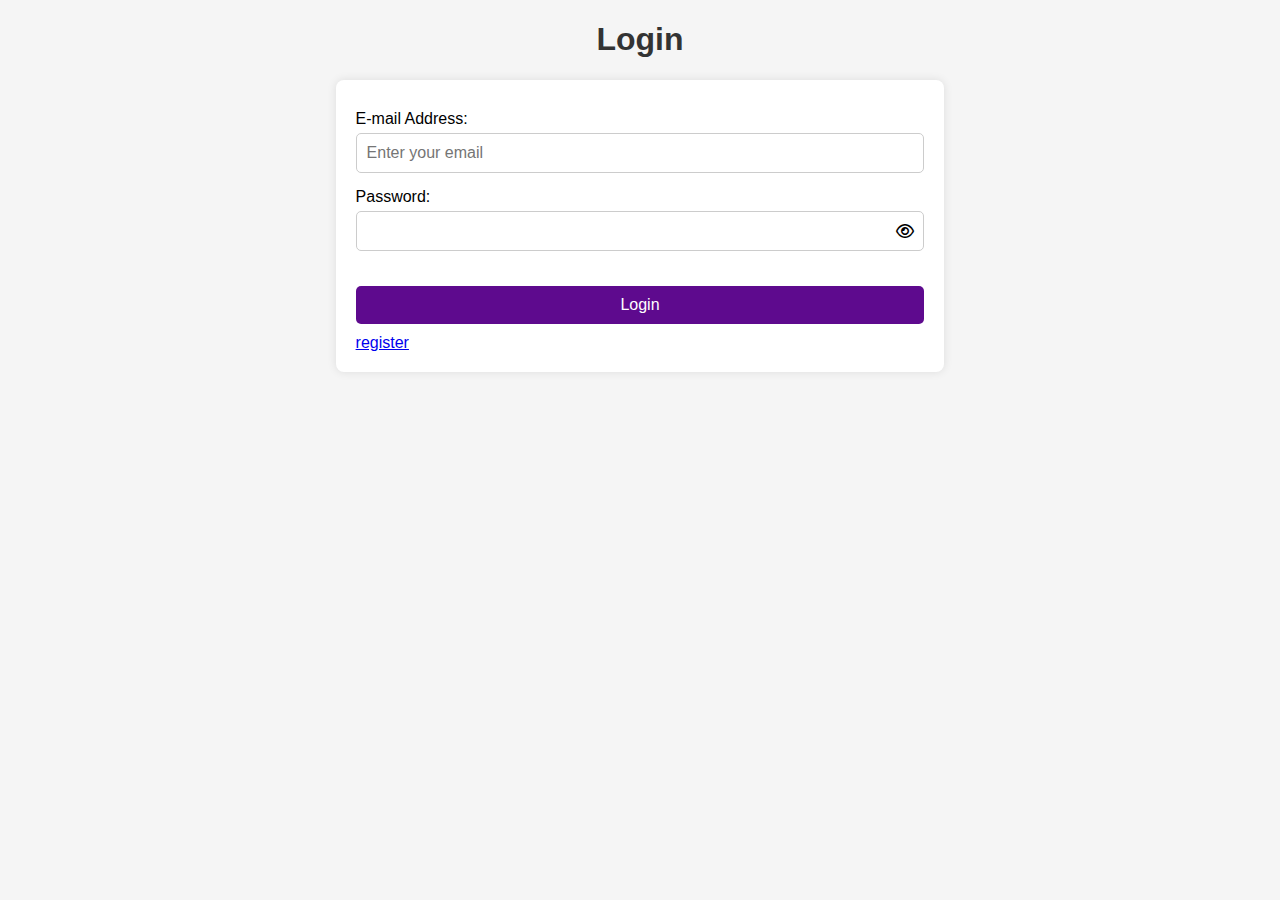
<file: admin/index.html>
<!DOCTYPE html>
<html lang="en">
  <head>
    <meta charset="UTF-8" />
    <meta name="viewport" content="width=device-width, initial-scale=1.0" />
    <title>Document</title>
    <link rel="stylesheet" href="assets/css/style.css" />
  </head>
  <body>
    <div class="crud">
      <div class="head">
        <h2>crud</h2>
        <p>prouduct management system</p>
      </div>

      <div class="inputs">
        <input type="text" id="pro_Name" placeholder="Name" />

        <div class="price">
          <input
            onkeyup="getTotal()"
            type="number"
            id="price"
            placeholder="price"
          />

          <input
            onkeyup="getTotal()"
            type="number"
            id="stock_quntity"
            placeholder="stock_quntity"
          />
        </div>
        <input type="file" name="image" id="image" />
        <input
          onkeyup="getTotal()"
          type="text"
          id="description"
          placeholder="description"
        />
        <!-- <input type="number" id="count" placeholder="count">-->
        <input type="text" id="category" placeholder="category" />
        <button id="submit">Create</button>
        <button id="logout">Logout</button>
      </div>

      <div class="outputs">
        <div class="searchBlock">
          <input onkeyup="searchData(this.value)" type="text" id="search" placeholder="search" />
          <div class="btnSearch">
            <button  onclick="getSearhMood(this.id)"  id="searchTitle">Search By Title</button>
            <button onclick=" getSearhMood(this.id)" id="searchCategory">Search By Category</button>
          </div>
          <div id="deleteAll">

          </div>
          <table>
            <tr>
              <th>id</th>
              <th>Name</th>
              <th>Price</th>
              <th>Stock Quantity</th>
              <th>Image</th>
              <th>Description</th>
              <th>Category</th>
              <th>To Do Action</th>
            
            </tr>
            <tbody id="tbody">
            
            </tbody>
          </table>
        </div>
      </div>
    </div>
    <script src="assets/js/isAdmin.js"></script>
    <script src="assets/js/main.js"></script>
  </body>
</html>
</file>
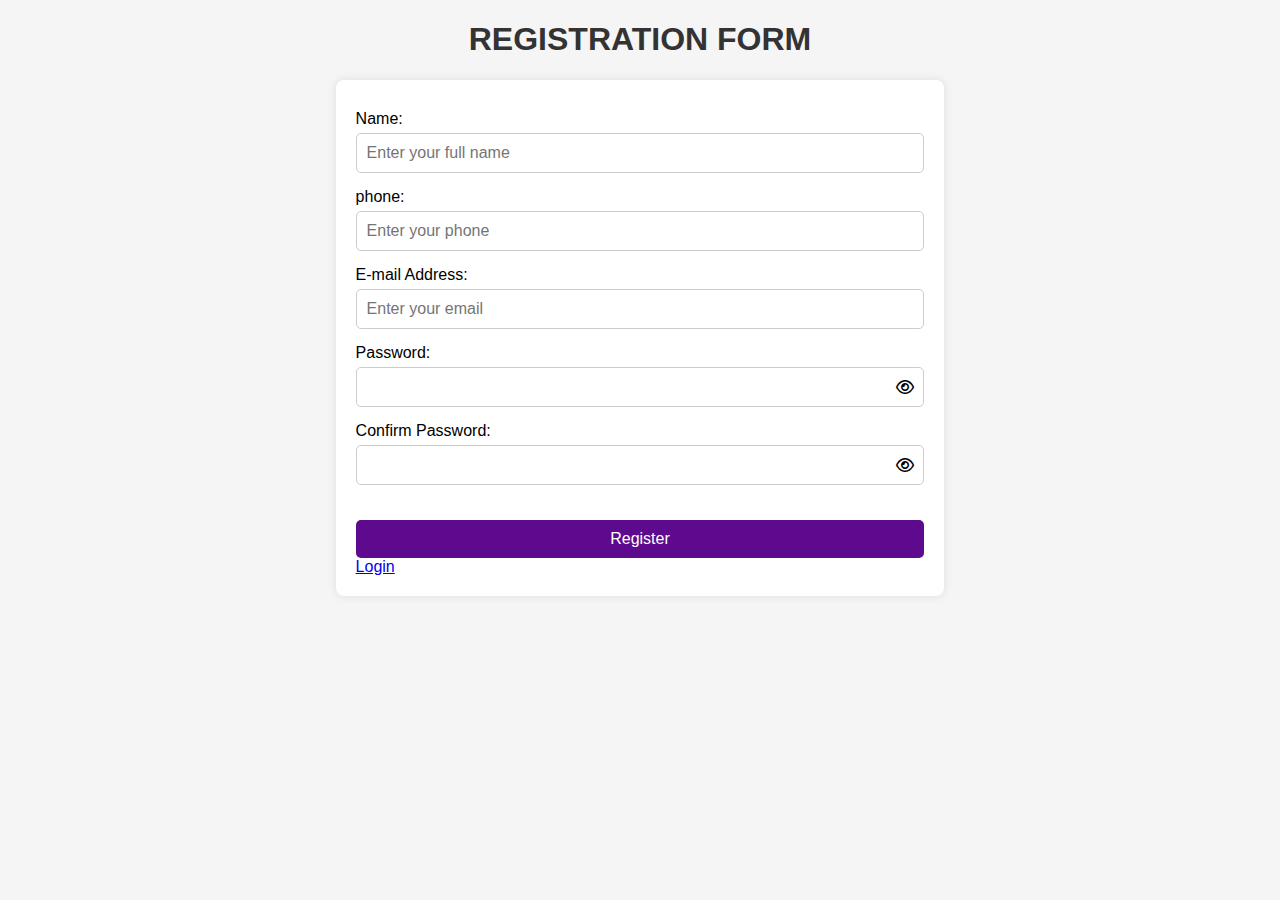
<file: form.html>
<!DOCTYPE html>
<html lang="en">
<head>
    <meta charset="UTF-8">
    <meta name="viewport" content="width=device-width, initial-scale=1.0" />
    <title>Register</title>
    <link rel="stylesheet" href="assets/css/all.css">
    <link rel="stylesheet" href="assets/css/styles.css">
</head>
<body>
    <h1>REGISTRATION FORM</h1>
    <div class="form">
    <form name="RegForm" action="login.html" method="post">
        <div class="form-group">
            <label for="name">Name:</label>
            <input type="text" id="name" name="username" 
                placeholder="Enter your full name" />
            <span id="username-error" class="error-message"></span>
        </div>

        <div class="form-group">
            <label for="address">phone:</label>
            <input type="text" id="phone" name="phone" 
                placeholder="Enter your phone" />
            <span id="phone-error" class="error-message"></span>
        </div>

        <div class="form-group">
            <label for="email">E-mail Address:</label>
            <input type="text" id="email" name="email" 
                placeholder="Enter your email" />
            <span id="email-error" class="error-message"></span>
        </div>

        <div class="form-group">
            <label for="password">Password:</label>
            <input type="password" id="password" name="password" />
            <i class="fa-regular fa-eye showPass hidingPass"></i>
        </div>
        <span id="password-error" class="error-message"></span>

        <div class="form-group">
            <label for="password">Confirm Password:</label>
            <input type="password" id="conf-password" name="conf-password" />
            <i class="fa-regular fa-eye showPass hidingPass"></i>
        </div>
        <span id="confPass-error" class="error-message"></span>
        <div class="form-group sent">
            <input type="submit"  id="save" value="Register" name="Submit">
        </div>
        <a href="login.html">Login</a>
    </form>
</div>
    <script src="assets/js/main.js"></script>
    <script src="assets/js/validation.js"></script>
    <script src="assets/js/form.js"></script>
</body>

</html>
</file>
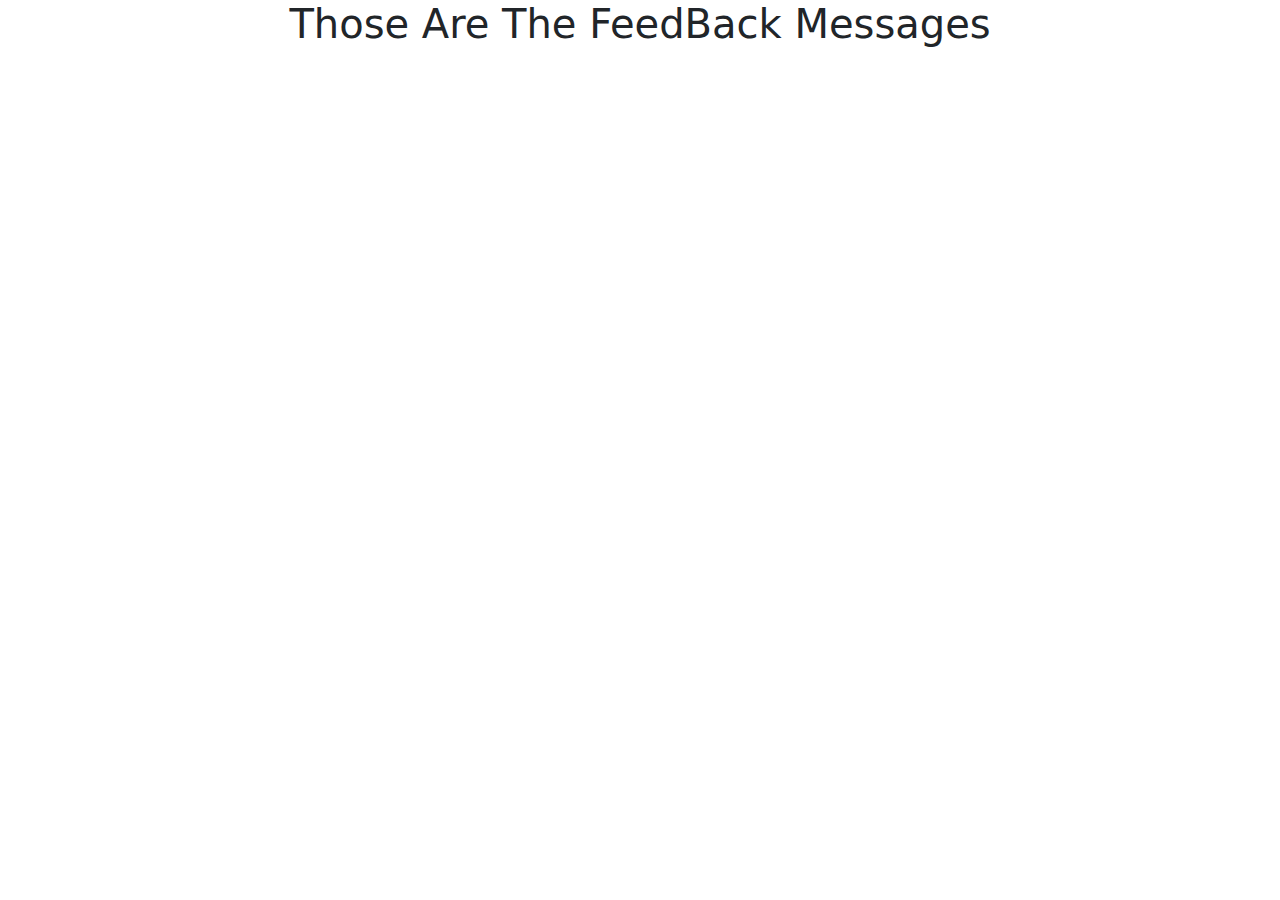
<file: formreview.html>
<!DOCTYPE html>
<html lang="en">

<head>
    <meta charset="UTF-8">
    <meta name="viewport" content="width=device-width, initial-scale=1.0">
    <title>Display Feedback Messages</title>
    <link href="https://cdn.jsdelivr.net/npm/bootstrap@5.3.0-alpha1/dist/css/bootstrap.min.css" rel="stylesheet">

    <style>
        .center-container {
          display: flex; 
          justify-content: center;
          align-items: center; 
          min-height: 100vh; 
          background-color: #f4f4f4; 
        }
    
        .content {
          text-align: center;
          width: 100%; 
          max-width: 1200px;
          padding: 20px; 
          background-color: #fff;
          border-radius: 8px;
          box-shadow: 0 4px 6px rgba(0, 0, 0, 0.1); 
        }
    
        .card {
          width: 100%; 
          margin-bottom: 10px; 
        }
    
        h2 {
          margin-bottom: 20px;
          font-size: 24px;
          color: #333;
        }
      </style>
</head>

<body>
    <div class="container">
        <h1 class="text-center mb-4">Those Are The FeedBack Messages</h1>
        <div id="messages-container" class="ms-5">
        </div>
    </div>
    <script>
        let feedbackMessages = JSON.parse(localStorage.getItem("feedbackMessages")) || [];
        let messagesContainer = document.getElementById("messages-container");
      
        feedbackMessages.forEach((message, index) => {

            let messageElement = document.createElement("div");
          messageElement.classList.add("col-md-6", "col-lg-4");
      
          messageElement.innerHTML = `
            <div class="card shadow-sm">
              <div class="card-body">
                <h5 class="card-title">Message ${index + 1}</h5>
                <p class="card-text">${message}</p>
              </div>
            </div>
          `;
      
          messagesContainer.appendChild(messageElement);
        });
      </script>
    <!-- <script>
        let feedbackMessages = JSON.parse(localStorage.getItem("feedbackMessages"));
        let messagesContainer = document.getElementById("messages-container");
        feedbackMessages.forEach((message, index) => {
            let messageElement = document.createElement("div");
            messageElement.textContent = ` Message ${index + 1} ${message} `;
            messagesContainer.appendChild(messageElement);
        });
    </script> -->
</body>

</html>
</file>
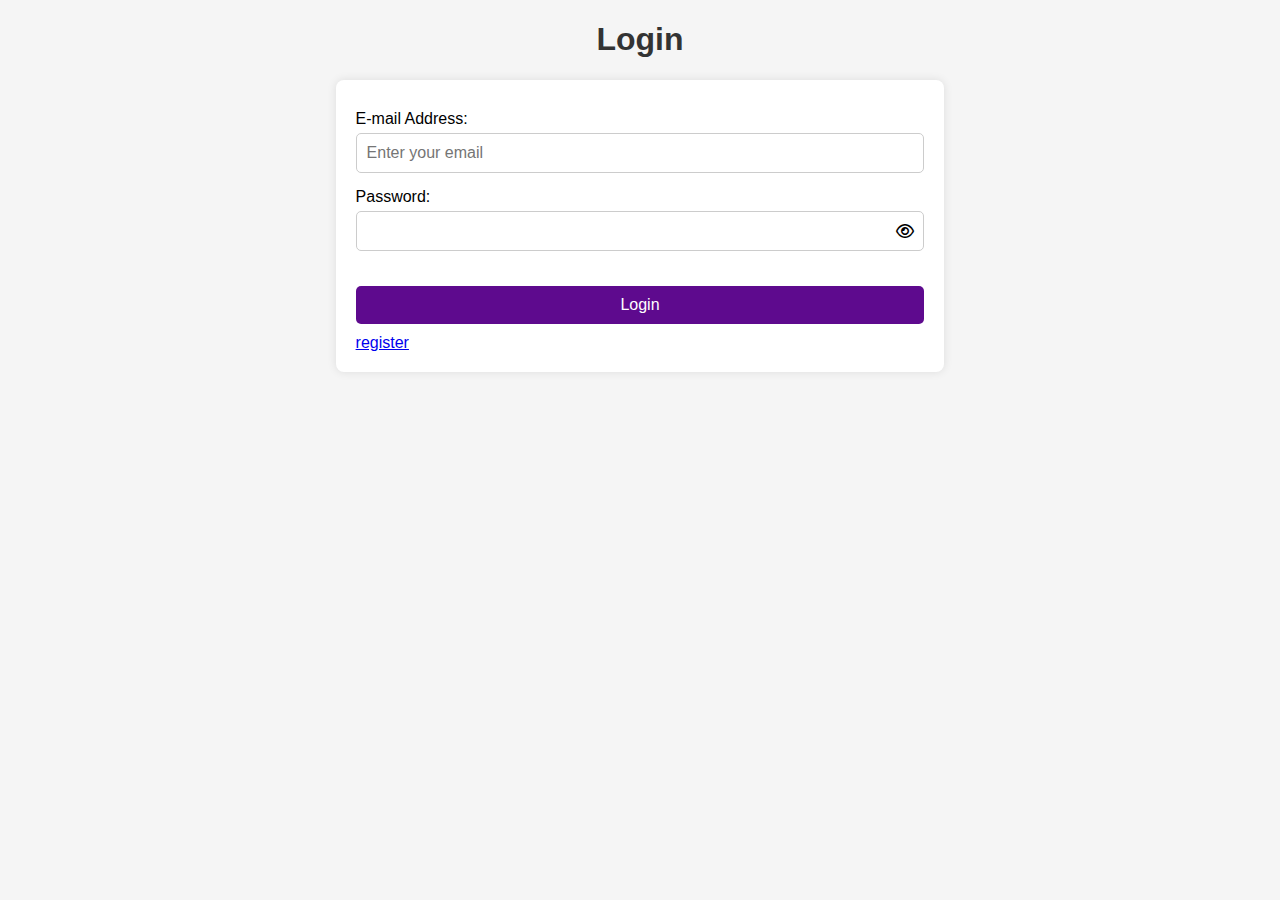
<file: login.html>
<!DOCTYPE html>
<html lang="en">
<head>
    <meta charset="UTF-8">
    <meta name="viewport" content="width=device-width, initial-scale=1.0" />
    <title>Register</title>
    <link rel="stylesheet" href="assets/css/all.css">
    <link rel="stylesheet" href="assets/css/styles.css">
</head>
<body>
    <h1>Login</h1>
    <div class="form">
    <form name="RegForm" action="" method="post">
        <div class="form-group">
            <label for="email">E-mail Address:</label>
            <input type="text" id="email" name="email" 
                placeholder="Enter your email" />
            <span id="email-error" class="error-message"></span>
        </div>

        <div class="form-group">
            <label for="password">Password:</label>
            <input type="password" id="password" name="password" />
            <i class="fa-regular fa-eye showPass hidingPass"></i>
        </div>
        <div class="form-group sent">
            <input type="submit"  id="save" value="Login" name="Submit">
        </div>
        <div class="form-group sent">
           <a href="form.html">register</a>
        </div>
    </form>
</div>
    <script src="assets/js/main.js"></script>
    <script src="assets/js/validation.js"></script>
    <script src="assets/js/login.js"></script>
</body>
</html>
</file>
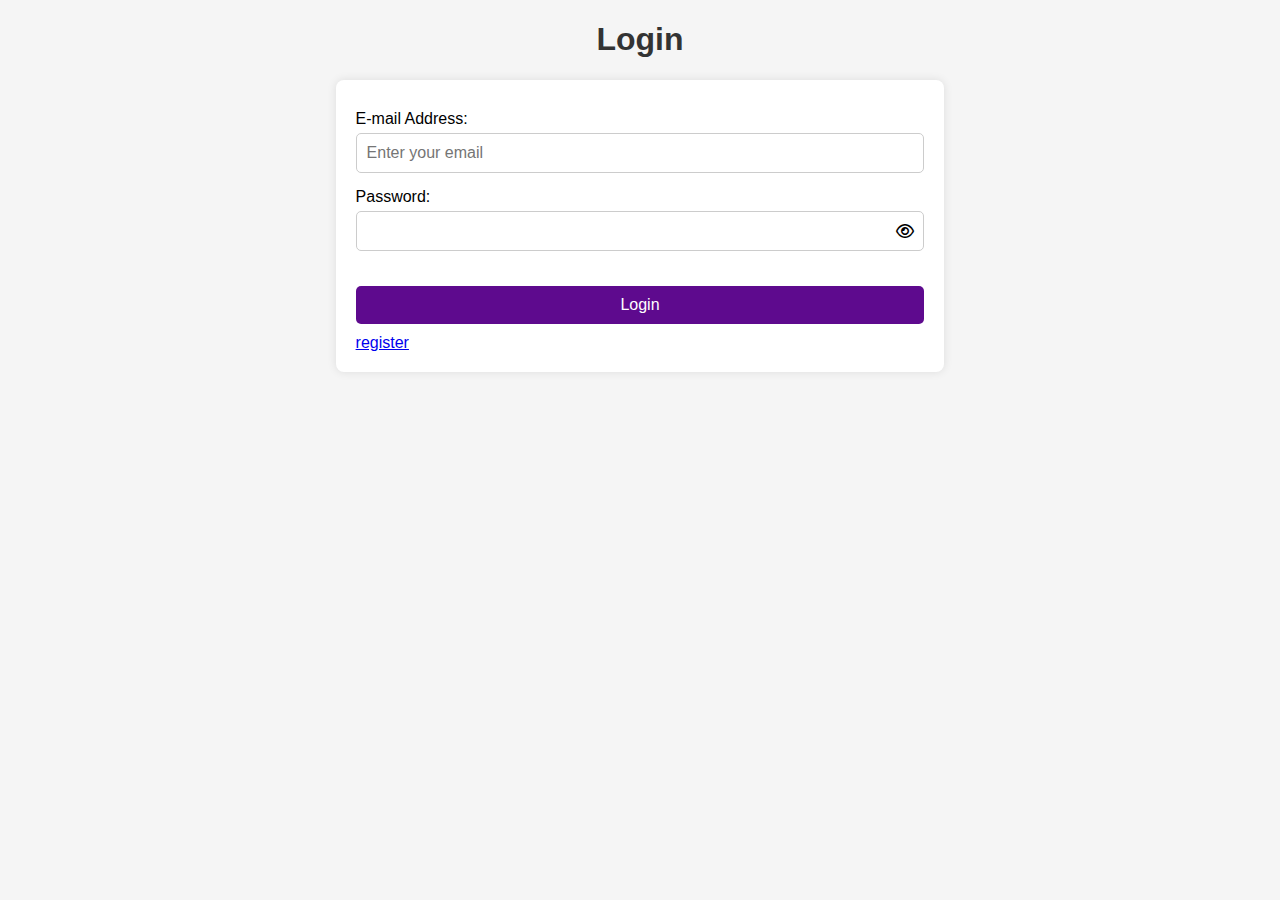
<file: ordersAdmin.html>
<!DOCTYPE html>
<html lang="en">
<head>
    <meta charset="UTF-8">
    <meta name="viewport" content="width=device-width, initial-scale=1.0">

    <!-- bootstrap links  -->
    <link href="https://cdn.jsdelivr.net/npm/bootstrap@5.2.3/dist/css/bootstrap.min.css" rel="stylesheet" integrity="sha384-rbsA2VBKQhggwzxH7pPCaAqO46MgnOM80zW1RWuH61DGLwZJEdK2Kadq2F9CUG65" crossorigin="anonymous">
    <script src="https://cdn.jsdelivr.net/npm/bootstrap@5.2.3/dist/js/bootstrap.bundle.min.js" integrity="sha384-kenU1KFdBIe4zVF0s0G1M5b4hcpxyD9F7jL+jjXkk+Q2h455rYXK/7HAuoJl+0I4" crossorigin="anonymous"></script>
 
    <title>Orders</title>
</head>
<body>
    <section class="container">
    <h1>Ordrs Admin</h1>
    <div id="alert-box"></div>
    <table class="table table-striped">
        <table class="table table-bordered">
            <thead>
              <tr id="tableHeader"></tr>
            </thead>
            <tbody id="tableBody"></tbody> 
          </table>
    </section>
    </table>
    <script src="assets/js/isLogin.js"></script>
    <script src="admin/assets/js/ordersAdmin.js"></script>
</body>
</html>
</file>
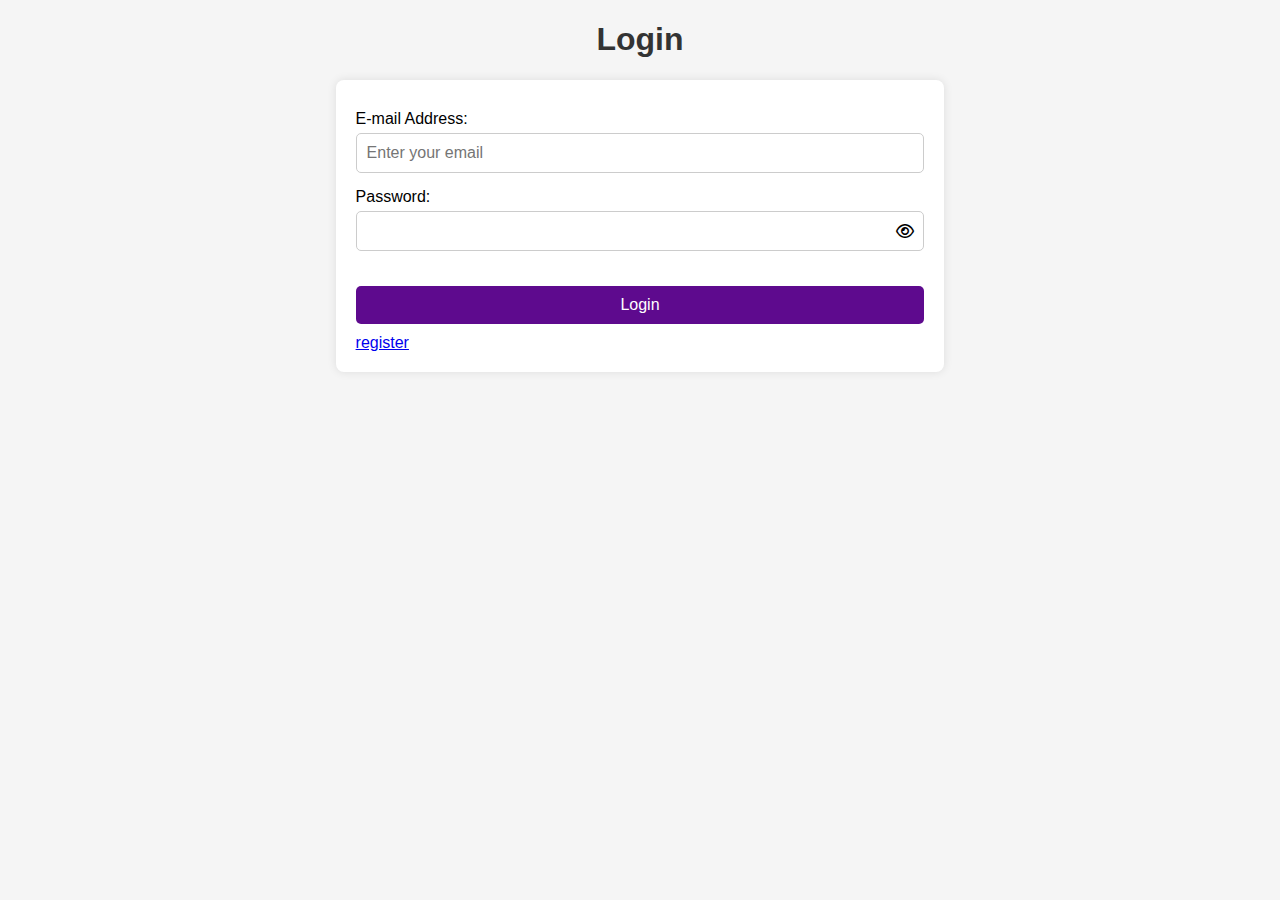
<file: ordersUser.html>
<!DOCTYPE html>
<html lang="en">
<head>
    <meta charset="UTF-8">
    <meta name="viewport" content="width=device-width, initial-scale=1.0">
    <!-- bootstrap links  -->
    <link href="https://cdn.jsdelivr.net/npm/bootstrap@5.2.3/dist/css/bootstrap.min.css" rel="stylesheet" integrity="sha384-rbsA2VBKQhggwzxH7pPCaAqO46MgnOM80zW1RWuH61DGLwZJEdK2Kadq2F9CUG65" crossorigin="anonymous">
    <script src="https://cdn.jsdelivr.net/npm/bootstrap@5.2.3/dist/js/bootstrap.bundle.min.js" integrity="sha384-kenU1KFdBIe4zVF0s0G1M5b4hcpxyD9F7jL+jjXkk+Q2h455rYXK/7HAuoJl+0I4" crossorigin="anonymous"></script>
 
    <title>Orders</title>
</head>
<body>

    <section class="container">
        <h1>Ordrs </h1>
        <a href="trial.html" class="btn btn-success">Follow up on your purchase</a>
        <div class="price-box">
            hi
        </div>

        <div id="alert-box"></div>
        <table class=" table table-success table-striped">
            <table class="table table-bordered">
                <thead>
                  <tr id="tableHeader"></tr>
                </thead>
                <tbody id="tableBody"></tbody> 
              </table>
        </section>
        <script src="assets/js/isLogin.js"></script>
        <script src="assets/js/ordersUser.js"></script>
</body>
</html>
</file>
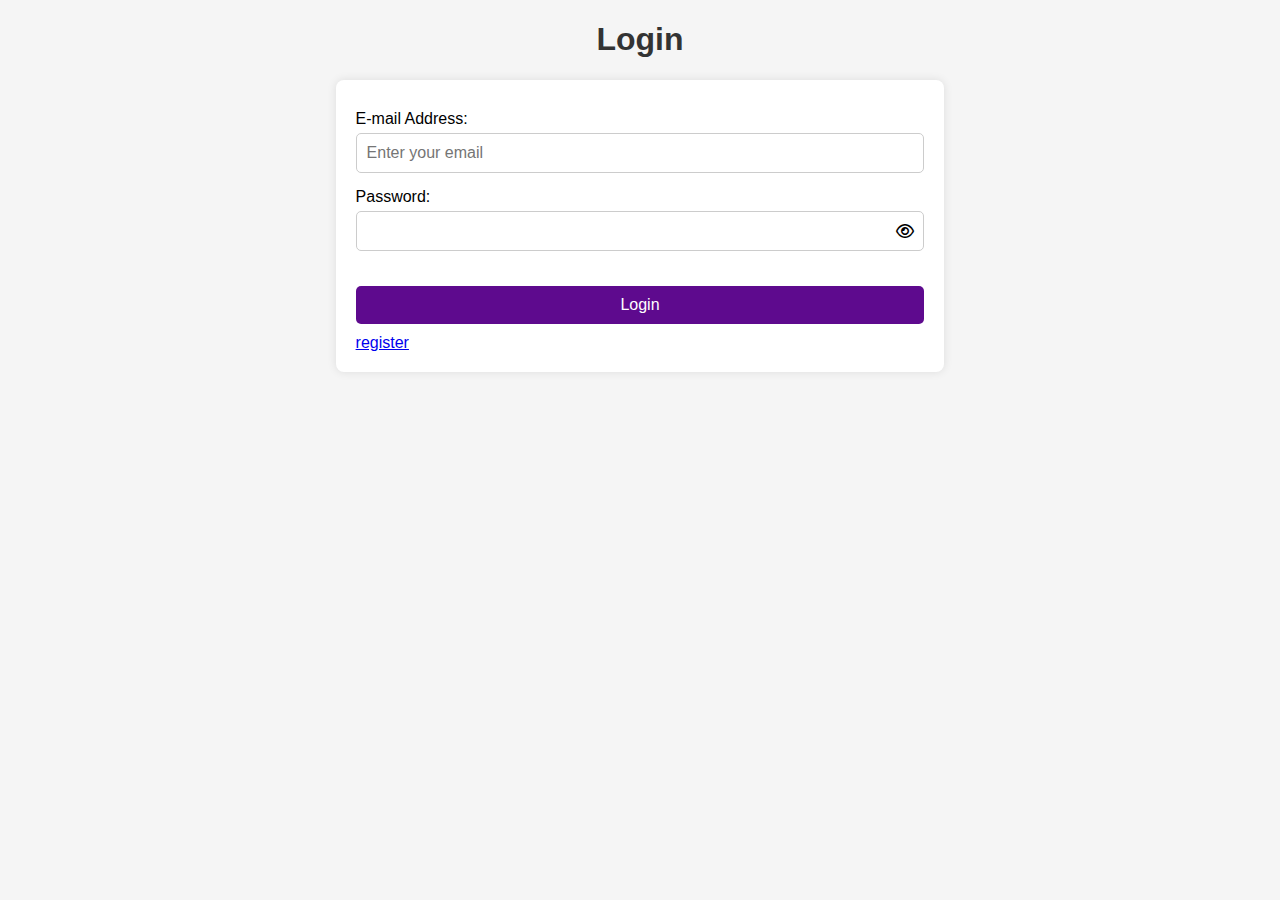
<file: PaymentForm.html>
<!DOCTYPE html>
<html lang="en">
  <head>
    <meta charset="UTF-8" />
    <meta name="viewport" content="width=device-width, initial-scale=1.0" />
    <title>Payment Form</title>
    <link
    href="https://cdn.jsdelivr.net/npm/bootstrap@5.3.0-alpha1/dist/css/bootstrap.min.css"
    rel="stylesheet"
    />
    <script defer src="assets/js/PaymentForm.js"></script>
    <script src="https://cdn.jsdelivr.net/npm/bootstrap@5.3.0-alpha1/dist/js/bootstrap.bundle.min.js"></script>
  </head>
  <body>
    <div class="container mt-5">
      <h2 class="text-center">Payment Form</h2>

      <!-- Alerteen Success we Daaaanger  -->

      <div id="alertBox" class="alert alert-danger d-none" role="alert"></div>
      <div
        id="successBox"
        class="alert alert-success d-none"
        role="alert"
      ></div>
      

      <!-- اسم صاحب الفيزا هنا  -->
      <form id="paymentForm" class="needs-validation" novalidate>  <!--  novalidate علشان العب براحتي في الJS  علشان البراوزر ما يقرفناش    ||   -->
        <div class="mb-3">
          <label for="cardholderName" class="form-label">Cardholder Name</label>
          <input
            type="text"
            class="form-control"
            id="cardholderName"
            placeholder="Enter cardholder name"
            required
          />
        </div>

        <!-- رقم الفيزا عموما  -->
        <div class="mb-3">
          <label for="cardNumber" class="form-label">Card Number</label>
          <input
            type="text"
            class="form-control"
            id="cardNumber"
            placeholder="1234 5678 9012 3456"
            required
          />
        </div>

        <!-- علشان الاتنين مع بعض هحط الcvv و ال Exp date مع بعض -->
        <div class="row">
          <div class="col-md-6 mb-3">
            <label for="expiryDate" class="form-label">Expiry Date</label>
            <input
              type="text"
              class="form-control"
              id="expiryDate"
              placeholder="MM/YY"
              required
            />
          </div>
          <div class="col-md-6 mb-3">
            <label for="cvv" class="form-label">CVV</label>
            <input
              type="text"
              class="form-control"
              id="cvv"
              placeholder="123"
              required
            />
          </div>
        </div>

        <!-- رقم التليفون -->
        <div class="mb-3">
          <label for="phoneNumber" class="form-label">Phone Number</label>
          <input
            type="tel"
            class="form-control"
            id="phoneNumber"
            placeholder="Enter your phone number"
            required
          />
        </div>

        <!-- Submit -->
        <button type="submit" class="btn btn-primary w-50 mx-auto d-block">Pay Now</button>
      </form>
    </div>

    <script src="assets/js/isLogin.js"></script>
  </body>
</html>
</file>
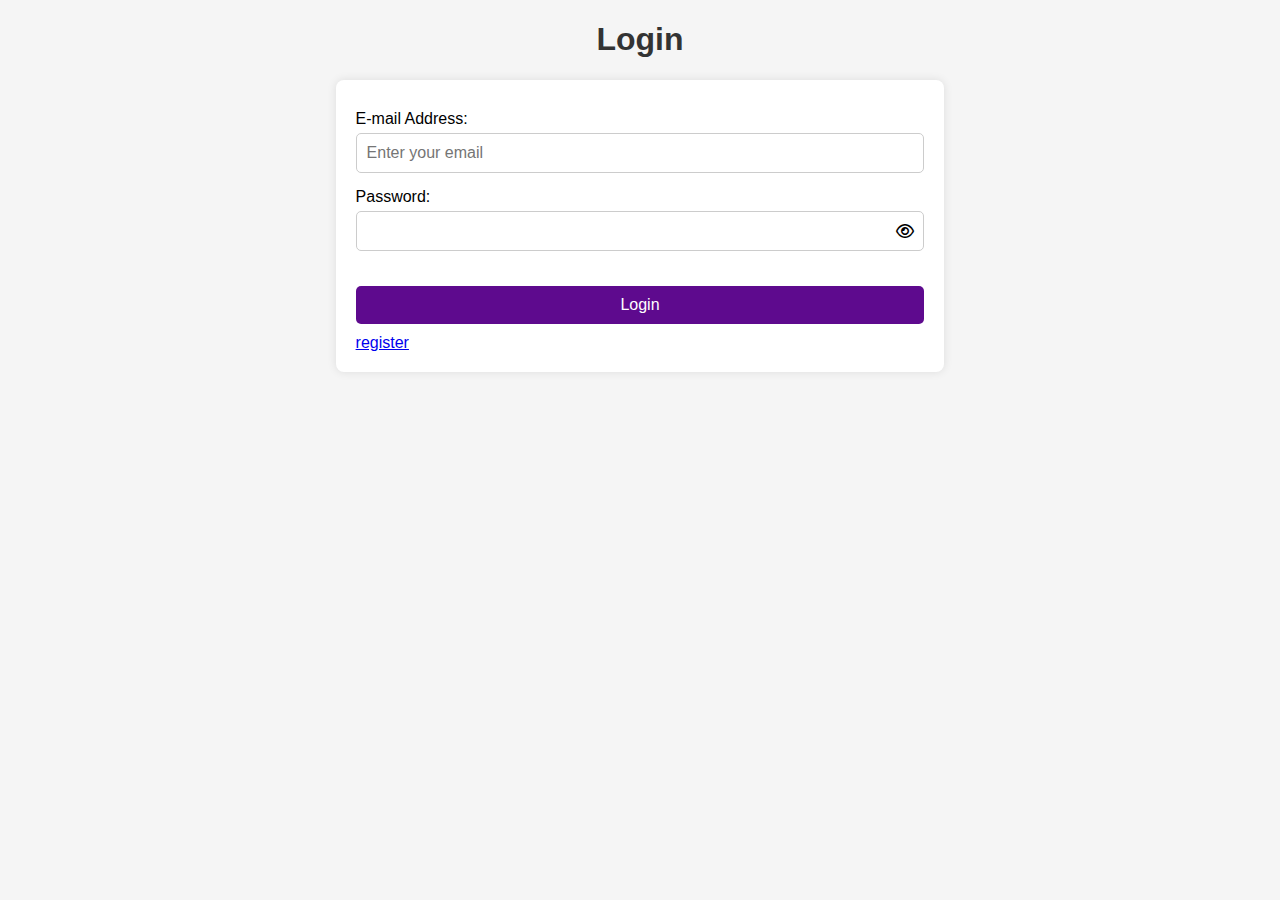
<file: user.html>
<!DOCTYPE html>
<html lang="en">
  <head>
    <meta charset="UTF-8" />
    <meta http-equiv="X-UA-Compatible" content="IE=edge" />
    <meta name="viewport" content="width=device-width, initial-scale=1.0" />
    <title>ECommerce | NSM</title>

    <!-- bootstrap links  -->
    <link href="https://cdn.jsdelivr.net/npm/bootstrap@5.2.3/dist/css/bootstrap.min.css" rel="stylesheet" integrity="sha384-rbsA2VBKQhggwzxH7pPCaAqO46MgnOM80zW1RWuH61DGLwZJEdK2Kadq2F9CUG65" crossorigin="anonymous">
    <script src="https://cdn.jsdelivr.net/npm/bootstrap@5.2.3/dist/js/bootstrap.bundle.min.js" integrity="sha384-kenU1KFdBIe4zVF0s0G1M5b4hcpxyD9F7jL+jjXkk+Q2h455rYXK/7HAuoJl+0I4" crossorigin="anonymous"></script>

    <!-- box icons  -->
    <link
      href="https://unpkg.com/boxicons@2.1.2/css/boxicons.min.css"
      rel="stylesheet"
    />
    <!-- styles  -->
    <link
      rel="stylesheet"
      href="assets/css/style.css"
    />
  </head>

  <body>
    <!-- HEADER  -->
    <header id="top">
      <!-- NAV  -->
      <div class="nav container">
        <a href="#" class="logo "><span class="text-primary fs-5">NSM</span></a>
        <!--  ICONS  -->
        <a href="user.html"  ><i class='bx bx-home text-dark'></i></a>
        <i class="bx bx-shopping-bag" id="cart-icon"></i>
        <i class='bx bx-heart'id="wish-icon"></i>
        <i id="user-icon"></i>
        <!-- class='bx bx-user' -->

        <a href="login.html" id="sign-link">Sign in</a>

        <!-- CART  -->
        <div class="cart">
          <h2 class="cart-title">Your Cart</h2>

          <!-- CONTENT  -->
          <div class="cart-content"></div>

          <!-- TOTAL   -->
          <div class="total">
            <div class="total-title">Total</div>
            <div class="total-price">$0</div>
          </div>
          <!-- BUY BUTTON  -->
          <button type="button" class="btn-buy btn btn-primary">Buy Now</button>
          <!-- CART CLOSE  -->
          <i class="bx bx-x" id="cart-close"></i>
          <a href="ordersUser.html" class="btn btn-primary">Show Orders</a>
        </div>
        <!-- WISH  -->

        <div class="cart wish" id="wish-cart">
          <h2 class="cart-title  wish-content">Your Wish</h2>
          
          <!-- BUY BUTTON -->
          <button type="button" class="btn-cart btn btn-primary" id="add-to-cart">ADD TO CART</button>
          <!-- CART CLOSE -->
          <i class="bx bx-x" id="wish-close"></i>
      </div>
        <!-- USER  -->
        <div class="cart" id="user-cart">
          <h1>Profile</h1>
          <i class="bx bx-x" id="user-close"></i>
          <img src="assets/img/user-286.png" alt="user_img">
          <a href="#"class="btn btn-primary" id="logout">Log out</a>
        </div>

        <!-- alert -->
          <div id="alert-box">
            <!-- <i class="bx bx-x" id="closeAlert"></i> -->
          </div>
          
        </div>
      </div>
    </header>

    <!-- slider SECTION  -->
  <img src="assets/img/interface/1.jpg" alt="">
    <!-- MODAL SECTION -->
      
    <div class="modal fade" id="productModal" tabindex="-1" aria-labelledby="productModalLabel" aria-hidden="true">
      <div class="modal-dialog">
        <div class="modal-content">
          <div class="modal-header">
            <h5 class="modal-title" id="productModalLabel">Product Details</h5>
            <button type="button" class="btn-close" data-bs-dismiss="modal" aria-label="Close"></button>
          </div>
          <div class="modal-body" id="modal-body">

          </div>
          <div class="modal-footer">
            <button type="button" class="btn btn-secondary" data-bs-dismiss="modal">Close</button>
          </div>
        </div>
      </div>
    </div>
        <!--  FILTERATION  SECTION  -->
    <section class="filtration container ">

      <label for="categoryfiltr">Choose a Category</label>
      <input type="text" list="categories" id="categoryfiltr" placeholder="Select category">
      <datalist id="categories"> 
      </datalist>
      <section  class="shop container ">
      <div class="filter-container shop-content ">
        <img src="assets/img/interface/aaa.jpg" alt="" style="width: 50%;">
      </div>
    </section>

  </section>
    <!-- SHOP SECTION  -->
    <section class="shop container">
      <h2 class="section-title">Shop Products</h2>

      <!-- CONTENT  -->
      <div class="shop-content" id="cont">
        <!-- BOX 1 -->
      </div>
    </section>
        <!-- PAGINATION SECTION -->
        <div aria-label="...">
          <ul class="pagination  justify-content-center">
            <li class="page-item disabled">
              <a class="page-link disabled">Previous</a>
            </li>
            <li class="page-item"><a class="page-link" href="#cont">1</a></li>
            <li class="page-item active" aria-current="page">
              <a class="page-link" href="#">2</a>
            </li>
            <li class="page-item"><a class="page-link" href="#">3</a></li>
            <li class="page-item">
              <a class="page-link" href="#">Next</a>
            </li>
          </ul>
        </div>
        <!-- paner -->
        <section>
          <img src="assets/img/interface/down.jpg" alt="">

        </section>
    
        <!-- FOOTER SECTION  -->
        <footer class="footer bg-light pt-5">
  <div class="container">
    <div class="row">
      <!-- Contact Us Section -->
      <div class="col-md-4 mb-4">
        <h5 class="text-primary mb-3">Contact Us</h5>
        <ul class="list-unstyled">
          <li><i class="bi bi-envelope-fill me-2"></i>Email: support@example.com</li>
          <li><i class="bi bi-telephone-fill me-2"></i>Phone: +123 456 789</li>
          <li><i class="bi bi-geo-alt-fill me-2"></i>Address: 123 Business Road, City, Country</li>
        </ul>
      </div>

      <!-- Payment Methods Section -->
      <div class="col-md-4 mb-4">
        <h5 class="text-primary mb-3">Payment Methods</h5>
        <ul class="list-inline">
          <!--Editing by samira at 12/28/2024 -->
          <img src="PayPal.png" alt="paypal-img" class="card-img-top">
        </ul>
      </div>

      <!-- Quick Links Section -->
       <!-- delete div samira  -->
    

      <div class="text-primary col-md-4">
        <h5 class="mb-3">Feedback</h5>
        <form id="feedbackForm" class="needs-validation" novalidate>
            <div class="mb-3">
                <textarea 
                    class="form-control" 
                    id="feedbackMessage" 
                    rows="4" 
                    placeholder="Write your feedback here..." 
                    required></textarea>
                <div class="invalid-feedback">
                    Please write your feedback.
                </div>
            </div>
            <button 
                type="submit" 
                class="btn btn-primary">
                <i class='bx bx-send'></i> Send
            </button>
        </form>
    </div>
    </div>
  </div>

  <!-- Footer Bottom -->
  <div class="footer-bottom bg-primary text-white text-center py-3 mt-4">
    <a href="#top" class="text-primary text-decoration-none fw-bold fs-1 bg-light border rounded position-fixed"  style="bottom: 20px; right: 30px;"><i class='bx bxs-chevrons-up'></i></a>
    <p class="mb-0 mt-2">&copy; 2024 Ecommerce. All Rights Reserved.</p>
  </div>
</footer>

      



    <!-- link js  -->
    <script>
      const content = document.getElementById("cont");
      let products = JSON.parse(localStorage.getItem("product"));
      for (product of products) {
        content.innerHTML+= `<div class="product-box">
        <img src="admin/assets/images/${product.image}" alt="" class="product-img">
        <h2 class="product-title">${product.name}</h2>
        <span class="product-price">${product.price} le</span>
        <span class="product-description">${product.description}</span>
        <span class="product-category">${product.category}</span>
        <i class='bx bx-shopping-bag add-cart'></i>
        <i class='bx bx-heart add-wish'></i>
    </div>`;
      }
    </script>
    <script src="assets/js/isLogin.js"></script>
    <script src="assets/js/main.js" defer></script>
    <script src="assets/js/wishScript.js"></script>
    <script src="assets/js/productDetails.js"></script>
    <script src="assets/js/feedback.js"></script>
    <script src="admin/assets/js/main.js"></script>
  </body>
</html>
</file>
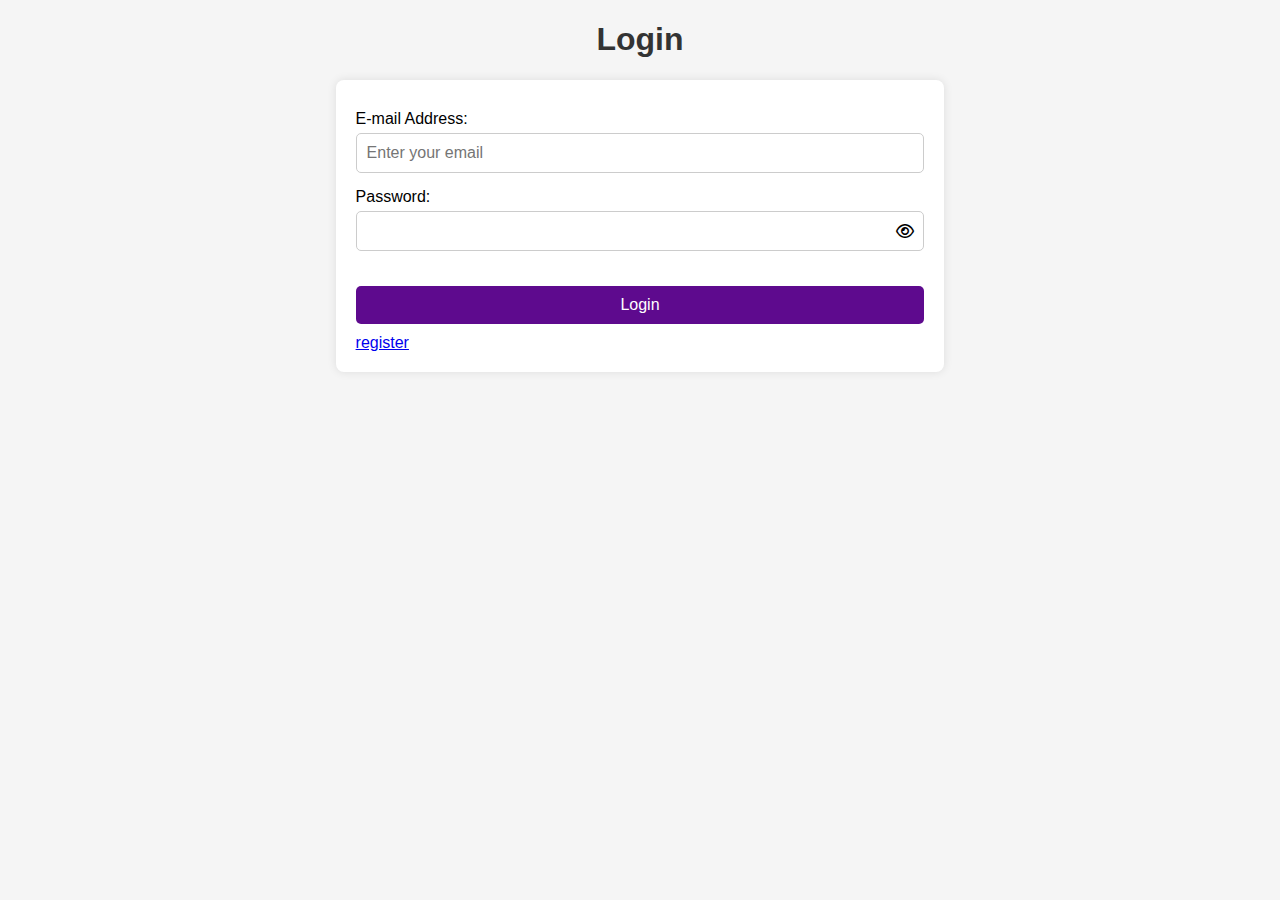
<file: admin/categories.html>
<!DOCTYPE html>
<html lang="en">
  <head>
    <meta charset="UTF-8" />
    <meta name="viewport" content="width=device-width, initial-scale=1.0" />
    <title>Document</title>
    <link href="https://cdn.jsdelivr.net/npm/bootstrap@5.3.3/dist/css/bootstrap.min.css" rel="stylesheet" integrity="sha384-QWTKZyjpPEjISv5WaRU9OFeRpok6YctnYmDr5pNlyT2bRjXh0JMhjY6hW+ALEwIH" crossorigin="anonymous">
    <link rel="stylesheet" href="assets/css/style.css" />
  </head>
  <body>
    <div class="crud">
      <div class="container-fluid">
        <div class="top row">
          <div class="col-9">
            <a href="index.html" class="btn">Products</a>
            <a href="categories.html" class="btn">Categories</a>
            <a href="../ordersAdmin.html" class="btn">Orders</a>
          </div>
          <div class="col-3 ms-auto">
            <a href="../user.html" class="btn">User Preview</a>
            <a href="#" id="logout" class="btn">Logout</a>
          </div>
        </div>
        <div class="alert alert-success alert-dismissible fade show mt-2">
          <strong>Product Added Successfully</strong>
          <button type="button" class="btn-close" data-bs-dismiss="alert"></button>
        </div>
        <div class="alert alert-danger alert-dismissible fade show mt-2">
          <ul id="errors"></ul>
          <button type="button" class="btn-close" data-bs-dismiss="alert"></button>
        </div>
      </div>
        <div class="head">
            <h2>Categories</h2>
        </div>

      <div class="inputs">
        <input type="text" id="cat_Name" placeholder="Name" />
        <input type="text" id="description" placeholder="description" />
        <button id="submit">Create</button>
      </div>

      <div class="outputs">
        <div class="searchBlock">
          <div id="deleteAll"></div>
          <table>
            <tr>
              <th>id</th>
              <th>Name</th>
              <th>Description</th>
              <th>To Do Action</th>
            </tr>
            <tbody id="tbody">
            
            </tbody>
          </table>
        </div>
      </div>
    </div>
    <script src="assets/js/categories.js"></script>
    <script src="assets/js/isAdmin.js"></script>
  </body>
</html>
</file>
<file: admin/assets/css/style.css>
*{
    padding: 0;
    margin: 0;
}
body{
    background-color: #222;
    color: #fff;
    font-family: system-ui;
}
a{
    text-decoration: none;
}
.top{
    margin-top: 10px;
}
.top .btn{
    background-color: #470053;
    color: #fff;
}
.alert-success{
    display: none;
}
.alert-danger{
    display: none;
}
.crud{
    width: 80%;
    margin: auto;
}
.head{
    text-align: center;
    text-transform: uppercase;
    margin: 10px 0;

}
input, select{
    width: 100%;
    height: 30px;
    outline: none;
    border: none;
    background: #111; 
    margin: 4px 0;
    border-radius: 4px;
    padding: 4px;
    color: #fff;
}
input:focus{
    background: #000;
    transform: scale(1.1);
    -webkit-transform: scale(1.1);
    -moz-transform: scale(1.1);
    -ms-transform: scale(1.1);
    -o-transform: scale(1.1);
}
.price input{
    width: 20%;
}
#total{
    background: #a00d02;
    padding: 5px 2px;
    border-radius: 4px;
}  
#total::before{
content: "total : ";

}
button, .mybtn{
    width: 100%;
    height: 20px;
    border: none;
    cursor: pointer;
    background:#470053 ;
    color: #fff;
    border-radius: 20px;
    transition: 0.5s;
}
button:hover, .btn:hover{
    background:#51025f ;
    letter-spacing: 1px;

}
.btnSearch{
    display: flex;
    justify-content: space-between;
}
.btnSearch button{
    width: 45%;
}

#deleteAll{
margin: 20px 0;

}
table{
    width: 100%;
    text-align: center;
    margin-top: 10px 0;
}
table th{
    text-transform: uppercase;
}
th,td{
    padding:5px;
}
</file>
<file: assets/css/styles.css>
body {
    font-family: Arial, sans-serif;
    background-color: #f5f5f5;
}

h1 {
    text-align: center;
    color: #333;
}

.form {
    max-width: 45%;
    margin: 0 auto;
    padding: 20px;
    background-color: #fff;
    border-radius: 8px;
    box-shadow: 0 0 10px rgba(0, 0, 0, 0.1);
    border-radius: 8px;
}

form .form-group{
    position: relative;
    margin-top: 10px;
}

input[type="text"],input[type="email"],input[type="password"],select,textarea {
    width: 100%;
    padding: 10px;
    margin: 5px 0;
    border: 1px solid #ccc;
    border-radius: 5px;
    box-sizing: border-box;
    font-size: 16px;
    border-radius: 5px;
}

select {
    width: 100%;
    padding: 10px;
    margin: 5px 0;
    border: 1px solid #ccc;
    border-radius: 5px;
    box-sizing: border-box;
    font-size: 16px;
    background-color: #fff;
    border-radius: 5px;
}

textarea {
    resize: vertical;
}

input[type="submit"],input[type="checkbox"] {
    background-color: #5e0a8e;
    color: #fff;
    border: none;
    border-radius: 5px;
    padding: 10px 20px;
    cursor: pointer;
    font-size: 16px;
    -webkit-border-radius: 5px;
    -moz-border-radius: 5px;
    -ms-border-radius: 5px;
    -o-border-radius: 5px;
}

input[type="submit"]{
    width: 100%;
}
#save{
    margin-top:20px ;
}

input[type="submit"]:hover,
input[type="checkbox"]:hover {
    background-color: #b52cb7;
}

.error-message {
    display: block;
    color: red;
    font-size: 14px;
    margin-top: 5px;
}

.hidingPass{
    position:absolute;
    right: 10px;
    bottom: 17px;
}
</file>
<file: assets/css/style.css>
/* Google Fonts  */
@import url('https://fonts.googleapis.com/css2?family=Poppins:wght@400;500;600;700&display=swap');

/* Globals  */
*{
    font-family: 'Poppins', sans-serif;
    margin: 0;
    padding: 0;
    box-sizing: border-box;
    list-style: none;
    text-decoration: none;
    scroll-behavior: smooth;
    scroll-padding: 2rem;
}
/* Variables  */
:root{
    --main-color: #fd4646;
    --sec-color: #4946fd;
    --text-color: #171427;
    --bg-color: #fff;
}
::selection{
    color: var(--text-color);
    background-color: var(--main-color);
}
.container{
    max-width: 1068px;
    margin: auto;
    width: 100%;
}
section{
    padding: 4rem 0 3rem;
}
body{
    color: var(--text-color);
}
img{
    width: 100%;
}

/* =======================================  */
/* HEADER  */
header{
    position: fixed;
    top: 0;
    left: 0;
    width: 100%;
    background-color: var(--bg-color);
    box-shadow: 0 1px 4px hsl(0 4% 15% / 10%);
    z-index: 100;
}
.nav{
    display: flex;
    align-items: center;
    justify-content: space-between;
    padding: 20px 0;
}
.logo{
    font-size: 1.1rem;
    font-weight: 600;
    color: var(--sec-color);
    text-transform: uppercase;
}
.logo span{
    color: var(--main-color);
    font-weight: 700;
}
/*  */
.nav i{
    font-size: 1.8rem;
    cursor: pointer;
    
}
/* #cart-icon{
    font-size: 1.8rem;
    cursor: pointer;
} */

/* CART  */
a{
    text-decoration: none;
}
.cart{
    position: fixed;
    top: 0;
    right: 0;
    right: -100%; 
    width: 360px;
    height: 100vh;
    overflow-y: auto;
    overflow-x: hidden;
    padding: 20px;
    background-color: var(--bg-color);
    box-shadow: -2px solid 4px hsl(0 4% 15% / 10%);
    border: 1px solid var(--main-color);
    transition: 1.5s;
}
.cart.active{
    right: 0;
    transition: .5s;
}
.cart-title{
    text-align: center;
    font-size: 1.5rem;
    font-weight: 600;
    margin-top: 2rem;
}
.cart-box{
    display: grid;
    grid-template-columns: 32% 50% 18%;
    align-items: center;
    gap: 1rem;
    margin-top: 1rem;
}
.cart-img{
    width: 100px;
    height: 100px;
    object-fit: contain;
    padding: 10px;
}
.detail-box{
    display: grid;
    row-gap: .5rem;
}
.cart-product-title{
    font-size: 1rem;
    text-transform: uppercase;
}
.cart-price{
    font-weight: 500;
}
.cart-quantity{
    border: 1px solid var(--text-color);
    outline-color: var(--main-color);
    width: 2.4rem;
    text-align: center;
    font-size: 1rem;
}
.cart-remove{
    font-size: 24px;
    color: var(--main-color);
    cursor: pointer;
}
.total{
    display: flex;
    justify-content: flex-end;
    margin-top: 1.5rem;
    border-top: 1px solid var(--text-color);
}
.total-title{
    font-size: 1rem;
    font-weight: 600;
}
.total-price{
    margin-left: .5rem;
}
.btn-buy{
    display: flex;
    margin: 1.5rem auto 0 auto;
    padding: 12px 20px;
    border: none;
    background-color: var(--sec-color);
    color: var(--bg-color);
    font-size: 1rem;
    font-weight: 500;
    cursor: pointer;
}
.btn-buy:hover{
    background-color: var(--text-color);
}
#cart-close{
    position: absolute;
    top: 1rem;
    right: .8rem;
    font-size: 2rem;
    color: var(--text-color);
    cursor: pointer;
}
#wish-close{
    position: absolute;
    top: 1rem;
    right: .8rem;
    font-size: 2rem;
    color: var(--text-color);
    cursor: pointer;
}
#user-close{
    position: absolute;
    top: 1rem;
    right: .8rem;
    font-size: 2rem;
    color: var(--text-color);
    cursor: pointer;
}
.alert-box {
    position: fixed;
    top: 20px;
    right: 20px;
    padding: 20px;
    border-radius: 5px;
    font-size: 16px;
    display: none; 
    z-index: 1000;
}


/* SHOP SECTION  */
.shop{
    margin-top: 2rem;
}
.section-title{
    font-style: 1.5rem;
    font-weight: 600;
    text-align: center;
    margin-bottom: 1.5rem;
}
.shop-content{
    display: grid;
    grid-template-columns: repeat(auto-fit, minmax(220px, auto));
    gap: 1.5rem;
}
.product-box{
    position: relative;
}
.product-box:hover{
    padding: 10px;
    border: 1px solid var(--text-color);
    transition: .4s;
}
.product-img{
    width: 100%;
    aspect-ratio: 1/1;
    object-fit: cover;
    margin-bottom: .5rem;
}
.product-title{
    font-size: 1.1rem;
    font-weight: 600;
    text-transform: uppercase;
    margin-bottom: .5rem;
}
.product-price{
    font-weight: 500;
}
.product-category
{
    display: none;
}
.product-description{
    display: none;

}
.add-cart{
    position: absolute;
    bottom: 0;
    right: 0;
    background-color: var(--text-color);
    color: var(--bg-color);
    padding: 10px;
    cursor: pointer;
}
.add-cart:hover{
    background-color: hsl(249, 32%, 17%);
}
.add-wish{
    position: absolute;
    bottom: 0;
    right: 0;
    background-color: var(--text-color);
    color: var(--bg-color);
    padding: 10px;
    cursor: pointer;
    margin-right: 40px;
}
.add-wish:hover{
    background-color: hsl(249, 32%, 17%);
}


/* ================ RESPONSIVE & BREAKPOINTS ============= */
@media (max-width: 1080px){
    .nav{
        padding: 15px;
    }
    .container{
        width: 90%;
        margin: 0 auto;
    }
    section{
        padding: 3rem 0 2rem;
    }
    .shop{
        margin-top: 2rem;
    }
}

/* For Medium Devices */
@media (max-width: 400px){
    .nav{
        padding: 11px;
    }
    .logo{
        font-size: 1rem;
    }
    .cart{
        width: 320px;
    }
}

/* For Small Devices */
@media (max-width: 360px){
    .shop{
        margin-top: 1rem;
    }
    .cart{
        width: 280px;
    }
}
</file>
